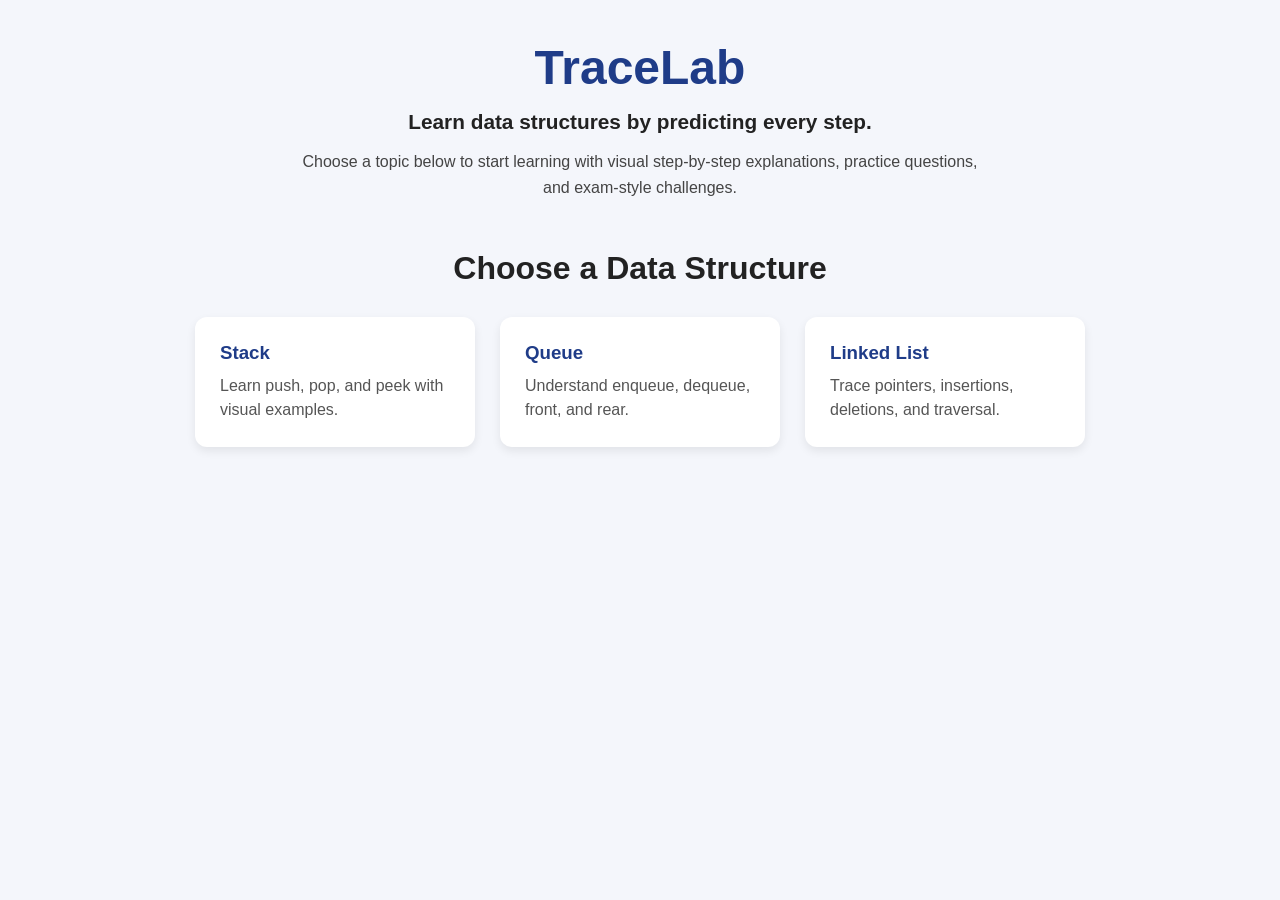
<file: index.html>
<!DOCTYPE html>
<html lang="en">
<head>
    <meta charset="UTF-8">
    <meta name="viewport" content="width=device-width, initial-scale=1.0">
    <title>TraceLab</title>
    <link rel="stylesheet" href="style.css">
</head>
<body>
    <div class="container">
        <header class="hero">
            <h1>TraceLab</h1>
            <p class="tagline">Learn data structures by predicting every step.</p>
            <p class="intro">
                Choose a topic below to start learning with visual step-by-step explanations,
                practice questions, and exam-style challenges.
            </p>
        </header>

        <main class="topic-section">
            <h2>Choose a Data Structure</h2>

            <div class="topic-cards">
                <a href="pages/stack.html" class="card">
                    <h3>Stack</h3>
                    <p>Learn push, pop, and peek with visual examples.</p>
                </a>

                <a href="pages/queue.html" class="card">
                    <h3>Queue</h3>
                    <p>Understand enqueue, dequeue, front, and rear.</p>
                </a>

                <a href="pages/linkedlist.html" class="card">
                    <h3>Linked List</h3>
                    <p>Trace pointers, insertions, deletions, and traversal.</p>
                </a>
            </div>
        </main>
    </div>
</body>
</html>
</file>
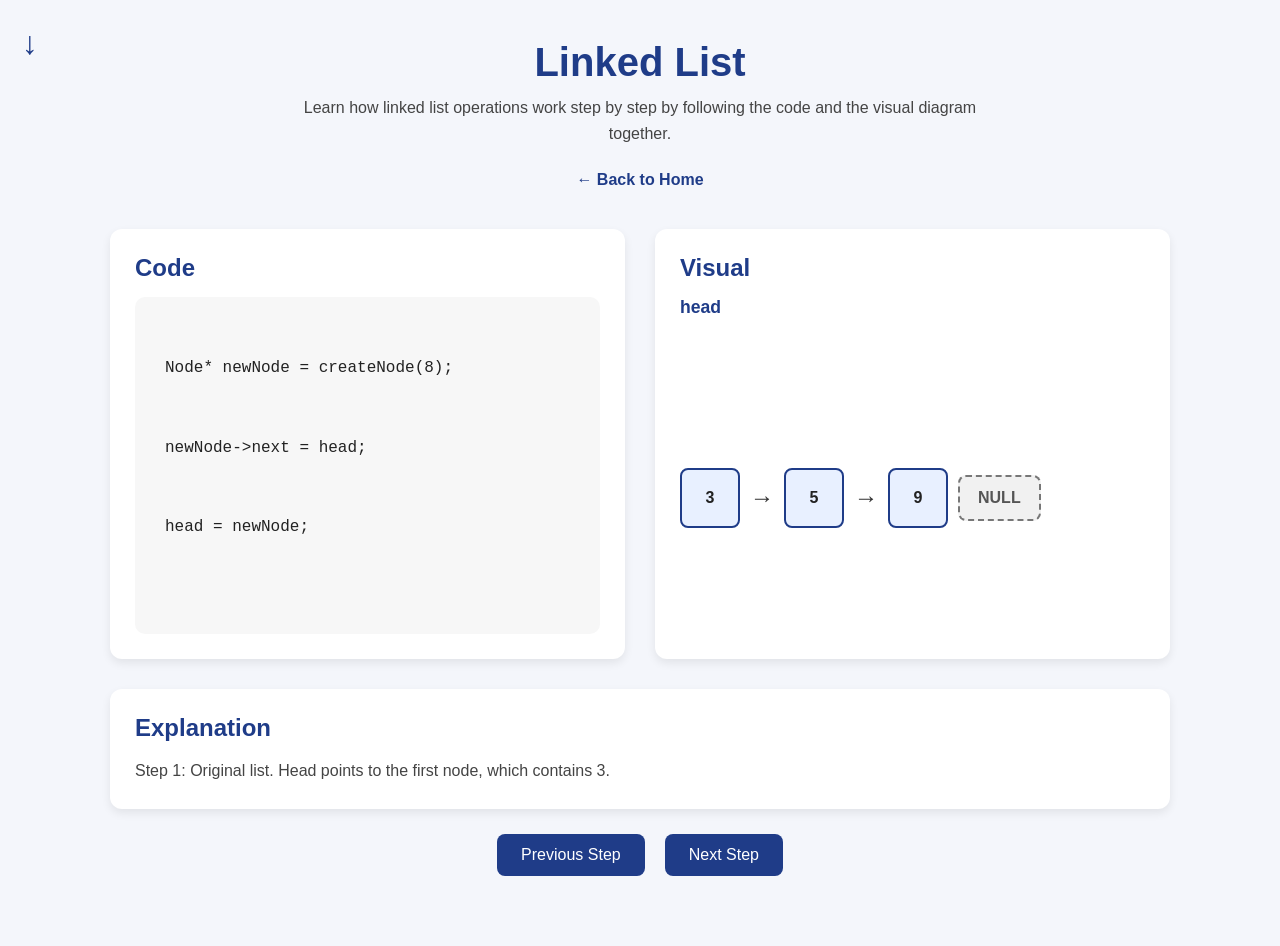
<file: pages/linkedlist.html>
<!DOCTYPE html>
<html lang="en">
<head>
    <meta charset="UTF-8">
    <meta name="viewport" content="width=device-width, initial-scale=1.0">
    <title>Linked List - TraceLab</title>
    <link rel="stylesheet" href="../style.css">
    <link rel="stylesheet" href="../css/topic.css">
</head>
<body>
    <div class="container">
        <header class="topic-header">
            <h1>Linked List</h1>
            <p>
                Learn how linked list operations work step by step by following the code
                and the visual diagram together.
            </p>
            <a href="../index.html" class="back-link">← Back to Home</a>
        </header>

        <main class="learn-layout">
            <section class="code-panel">
                <h2>Code</h2>
                <div class="code-box">
    <pre><code>
<div class="code-line" id="line1">Node* newNode = createNode(8);</div>
<div class="code-line" id="line2">newNode->next = head;</div>
<div class="code-line" id="line3">head = newNode;</div>
    </code></pre>
</div>
            </section>

            <section class="visual-panel">
    <h2>Visual</h2>

    <div class="linked-list-visual">
        <div class="head-row">
            <div class="pointer-label">head</div>
            <div class="head-arrow" id="headArrow">↓</div>
        </div>

        <div class="new-node-area" id="newNodeArea"></div>

        <div class="list-row" id="listRow"></div>
    </div>
</section>
        </main>

        <section class="explanation-panel">
            <h2>Explanation</h2>
            <p id="step-text">
                This example shows insertion at the front of the linked list. A new node
                is created, it points to the old head, and then head is updated.
            </p>
        </section>

        <section class="controls">
            <button id="prevBtn">Previous Step</button>
            <button id="nextBtn">Next Step</button>
        </section>
    </div>

    <script src="../js/structures/linkedlist.js"></script>
</body>
</html>
</file>
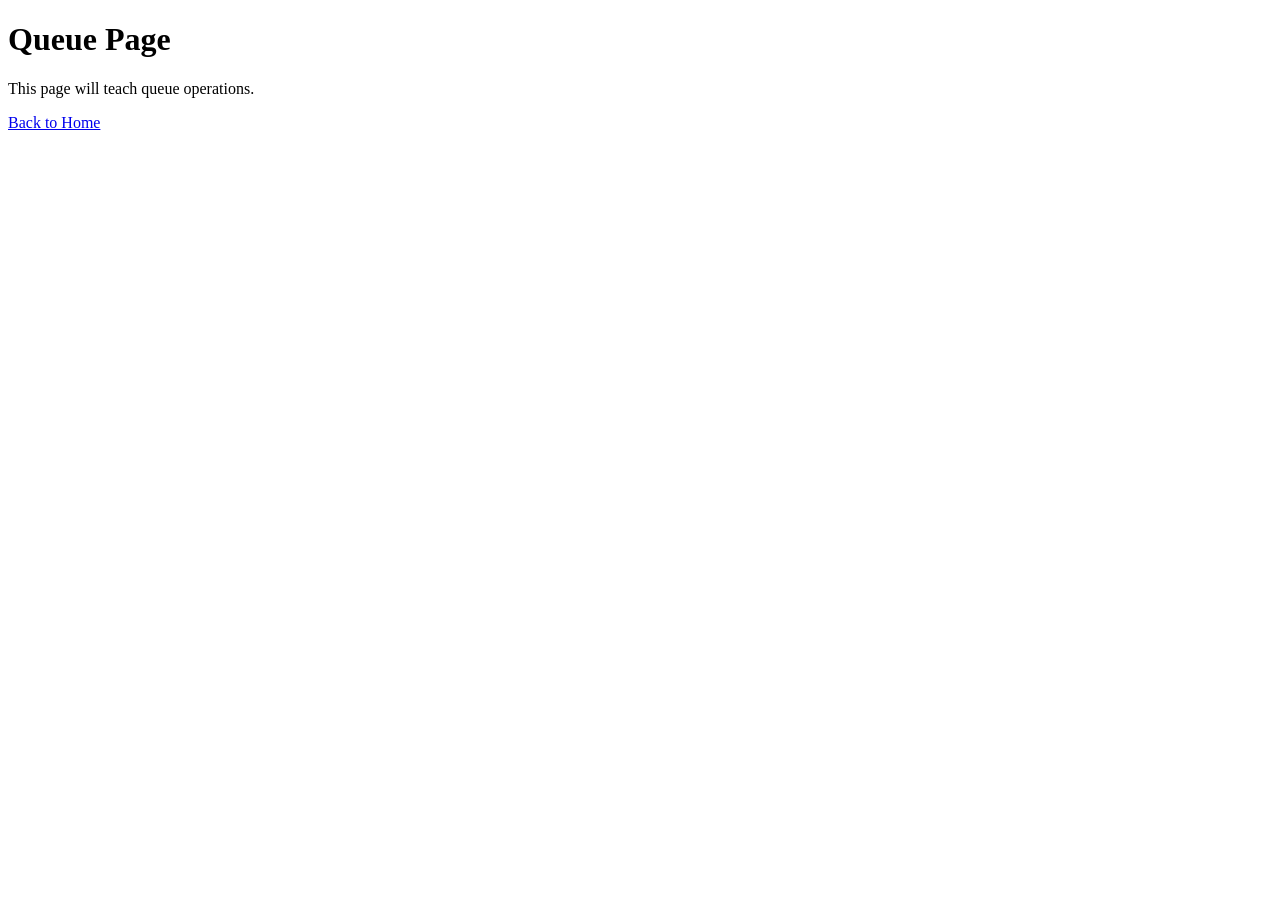
<file: pages/queue.html>
<!DOCTYPE html>
<html lang="en">
<head>
    <meta charset="UTF-8">
    <meta name="viewport" content="width=device-width, initial-scale=1.0">
    <title>Stack - TraceLab</title>
</head>
<body>
    <h1>Queue Page</h1>
    <p>This page will teach queue operations.</p>
    <a href="../index.html">Back to Home</a>
</body>
</html>
</file>
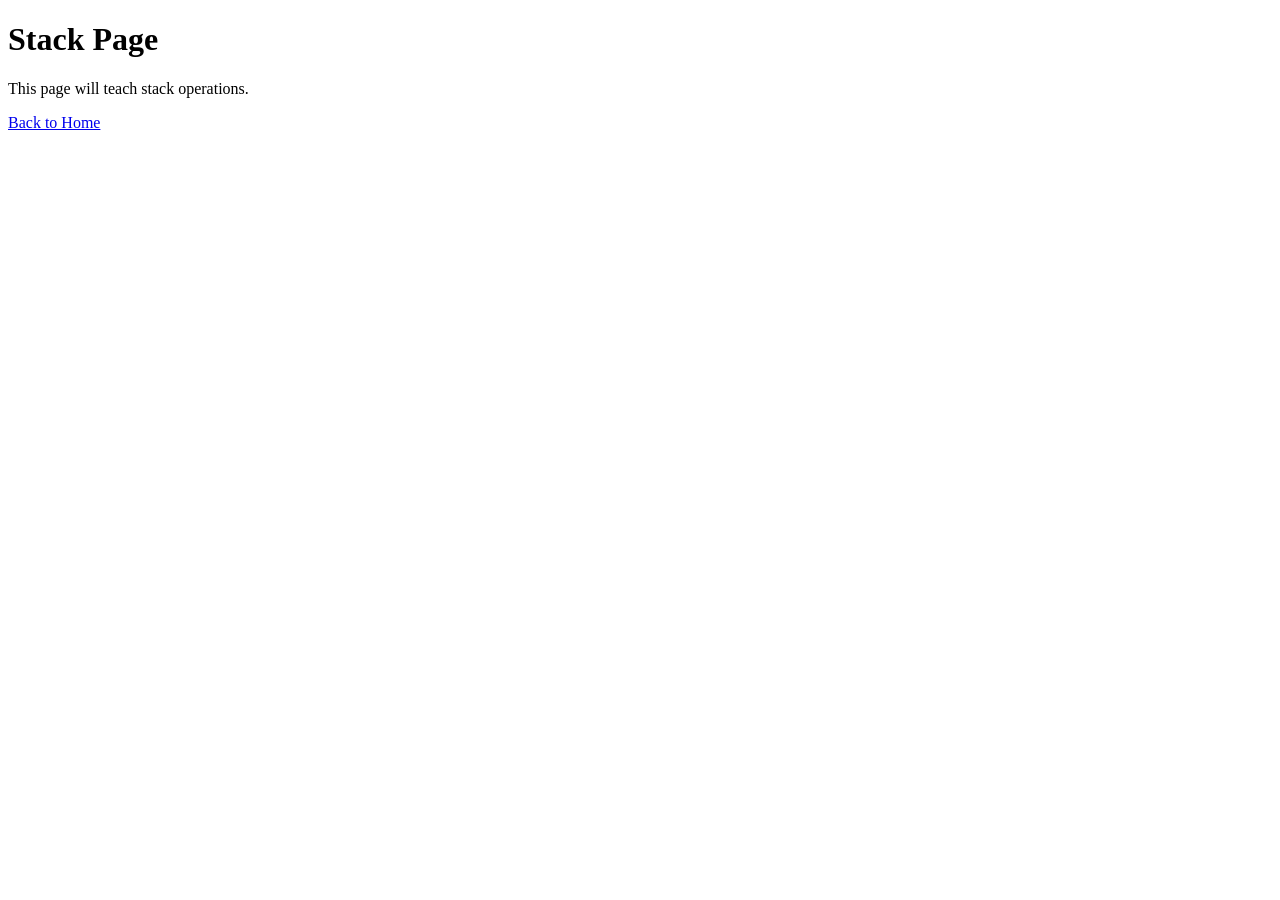
<file: pages/stack.html>
<!DOCTYPE html>
<html lang="en">
<head>
    <meta charset="UTF-8">
    <meta name="viewport" content="width=device-width, initial-scale=1.0">
    <title>Stack - TraceLab</title>
</head>
<body>
    <h1>Stack Page</h1>
    <p>This page will teach stack operations.</p>
    <a href="../index.html">Back to Home</a>
</body>
</html>
</file>
<file: style.css>
* {
    margin: 0;
    padding: 0;
    box-sizing: border-box;
}

body {
    font-family: Arial, sans-serif;
    background-color: #f4f6fb;
    color: #222;
}

.container {
    width: 90%;
    max-width: 1100px;
    margin: 0 auto;
    padding: 40px 20px;
}

.hero {
    text-align: center;
    margin-bottom: 50px;
}

.hero h1 {
    font-size: 3rem;
    margin-bottom: 15px;
    color: #1f3c88;
}

.tagline {
    font-size: 1.3rem;
    font-weight: bold;
    margin-bottom: 15px;
}

.intro {
    font-size: 1rem;
    max-width: 700px;
    margin: 0 auto;
    line-height: 1.6;
    color: #444;
}

.topic-section h2 {
    text-align: center;
    margin-bottom: 30px;
    font-size: 2rem;
}

.topic-cards {
    display: flex;
    justify-content: center;
    gap: 25px;
    flex-wrap: wrap;
}

.card {
    background-color: white;
    width: 280px;
    padding: 25px;
    border-radius: 12px;
    text-decoration: none;
    color: #222;
    box-shadow: 0 4px 10px rgba(0, 0, 0, 0.08);
    transition: transform 0.2s, box-shadow 0.2s;
}

.card h3 {
    margin-bottom: 10px;
    color: #1f3c88;
}

.card p {
    line-height: 1.5;
    color: #555;
}

.card:hover {
    transform: translateY(-5px);
    box-shadow: 0 8px 18px rgba(0, 0, 0, 0.12);
}
</file>
<file: css/topic.css>
.topic-header {
    text-align: center;
    margin-bottom: 40px;
}

.topic-header h1 {
    font-size: 2.5rem;
    margin-bottom: 10px;
    color: #1f3c88;
}

.topic-header p {
    max-width: 700px;
    margin: 0 auto 15px auto;
    line-height: 1.6;
    color: #444;
}

.back-link {
    display: inline-block;
    margin-top: 10px;
    text-decoration: none;
    color: #1f3c88;
    font-weight: bold;
}

.learn-layout {
    display: flex;
    gap: 30px;
    flex-wrap: wrap;
    margin-bottom: 30px;
}

.code-panel,
.visual-panel {
    flex: 1;
    min-width: 300px;
    background-color: white;
    padding: 25px;
    border-radius: 12px;
    box-shadow: 0 4px 10px rgba(0, 0, 0, 0.08);
}

.code-panel h2,
.visual-panel h2,
.explanation-panel h2 {
    margin-bottom: 15px;
    color: #1f3c88;
}

.code-box {
    background-color: #f7f7f7;
    padding: 20px;
    border-radius: 10px;
    overflow-x: auto;
}

.code-box pre {
    margin: 0;
    font-family: Consolas, monospace;
    font-size: 1rem;
    line-height: 1.8;
}

.linked-list-visual {
    display: flex;
    flex-direction: column;
    align-items: flex-start;
    gap: 20px;
}

.pointer-label {
    font-weight: bold;
    color: #1f3c88;
    font-size: 1.1rem;
}

.list-row {
    display: flex;
    align-items: center;
    flex-wrap: wrap;
    gap: 10px;
}

.node {
    width: 60px;
    height: 60px;
    background-color: #e8f0ff;
    border: 2px solid #1f3c88;
    border-radius: 8px;
    display: flex;
    align-items: center;
    justify-content: center;
    font-weight: bold;
    position: relative;
}

.arrow {
    font-size: 1.5rem;
    font-weight: bold;
    color: #333;
}

.null-box {
    padding: 12px 18px;
    background-color: #f1f1f1;
    border: 2px dashed #777;
    border-radius: 8px;
    font-weight: bold;
    color: #555;
}

.explanation-panel {
    background-color: white;
    padding: 25px;
    border-radius: 12px;
    box-shadow: 0 4px 10px rgba(0, 0, 0, 0.08);
    margin-bottom: 25px;
}

.explanation-panel p {
    line-height: 1.7;
    color: #444;
}

.controls {
    display: flex;
    justify-content: center;
    gap: 20px;
    margin-bottom: 30px;
}

.controls button {
    padding: 12px 24px;
    border: none;
    border-radius: 8px;
    background-color: #1f3c88;
    color: white;
    font-size: 1rem;
    cursor: pointer;
}

.controls button:hover {
    background-color: #16306d;
}

.code-line {
    padding: 8px 10px;
    border-radius: 6px;
    margin-bottom: 6px;
    transition: background-color 0.3s, transform 0.2s;
}

.code-line.active-line {
    background-color: #ffe08a;
    font-weight: bold;
    transform: scale(1.02);
}

.head-row {
    display: flex;
    align-items: center;
    gap: 18px;
    margin-bottom: 10px;
}

.pointer-label {
    font-weight: bold;
    color: #1f3c88;
    font-size: 1.1rem;
    min-width: 50px;
}

.head-arrow {
    font-size: 2rem;
    font-weight: bold;
    color: #1f3c88;
    transition: transform 0.3s ease;
}

.new-node-area {
    min-height: 80px;
    margin-bottom: 20px;
    display: flex;
    align-items: center;
    gap: 10px;
}

.floating-node-label {
    font-weight: bold;
    color: #1f3c88;
}

.floating-link {
    font-size: 1.5rem;
    font-weight: bold;
    color: #333;
}

.head-arrow {
    font-size: 2rem;
    font-weight: bold;
    color: #1f3c88;
    position: absolute;
    top: 25px; /* adjust if needed */

    transform: translateX(-50%);
    transition: left 0.4s ease;
}
</file>
